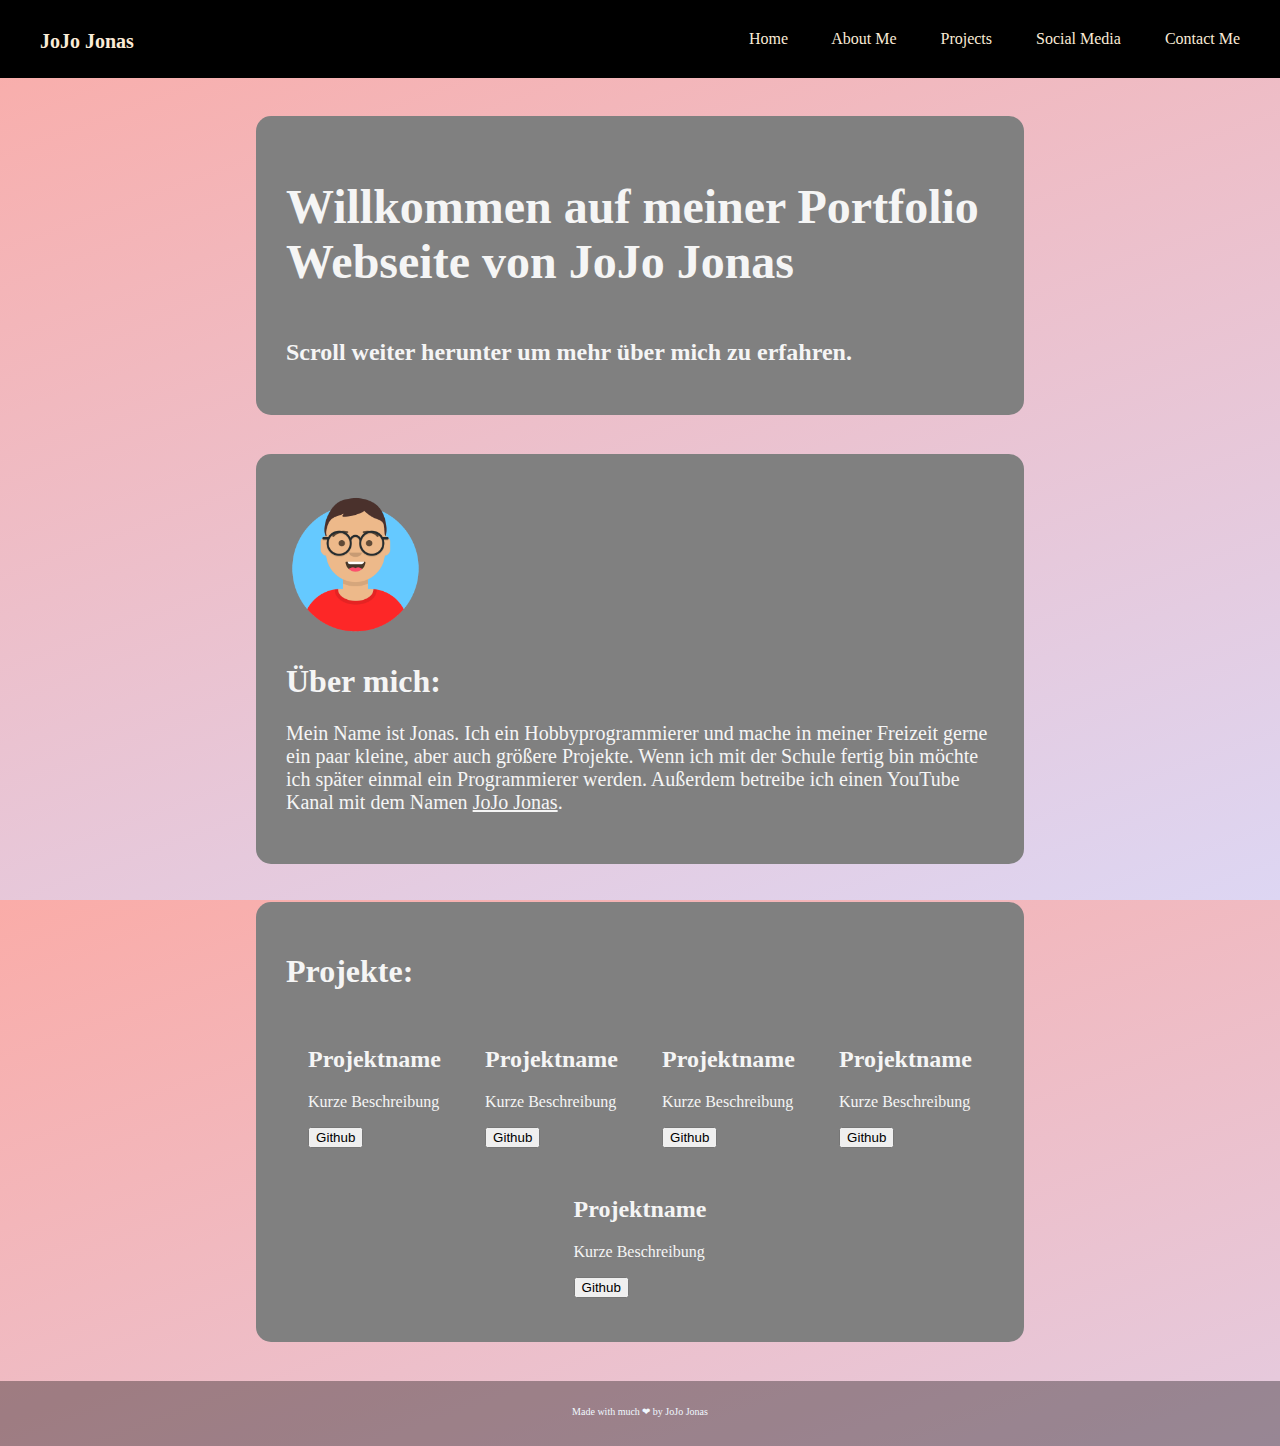
<file: index.html>
<!DOCTYPE html>
<html lang="en">
<head>
    <meta charset="UTF-8">
    <meta http-equiv="X-UA-Compatible" content="IE=edge">
    <meta name="viewport" content="width=device-width, initial-scale=1.0">
    <link rel="preconnect" href="https://fonts.googleapis.com">
    <link rel="preconnect" href="https://fonts.gstatic.com" crossorigin>
    <link href="https://fonts.googleapis.com/css2?family=Montserrat&family=Press+Start+2P&display=swap">
    <link rel="stylesheet" href="./assets/css/all.css">
    <link rel="stylesheet" href="./style/styles.css" />
    <link rel="shortcut icon" type="image/jpeg" href="assets/favicon.jpeg">
    <link rel="stylesheet" href="https://cdnjs.cloudflare.com/ajax/libs/font-awesome/4.7.0/css/font-awesome.min.css">
    <title>JoJo Jonas</title>
</head>
<body>
    <nav>
        <b href="#">JoJo Jonas</b>
        <a href="./index.html">Home</a>
        <a href="./About-Me.html">About Me</a>
        <a href="./Projects.html">Projects</a>
        <a href="./Social-Media.html">Social Media</a>
        <a href="./Contact-Me.html">Contact Me</a>
    </nav>
    <div class="card welcome-note">
        <h1>Willkommen auf meiner Portfolio Webseite von JoJo Jonas</h1>
        <h2>Scroll weiter herunter um mehr über mich zu erfahren.</h2>
    </div>
    <div class="card short-info">
        <img src="./assets/avatar.png">
        <h1>Über mich:</h1>
        <p>Mein Name ist Jonas.
            Ich ein Hobbyprogrammierer und mache in meiner Freizeit gerne ein paar kleine, aber auch größere Projekte.
            Wenn ich mit der Schule fertig bin möchte ich später einmal ein Programmierer werden.
            Außerdem betreibe ich einen YouTube Kanal mit dem Namen <a class="channel" href="https://www.youtube.com/c/JoJo%20Jonas" target="_blank">JoJo Jonas</a>.
        </p>
    </div>
    <div class="card projects">
        <h1>Projekte:</h1>
        <div class="projects-wrapper">
            <div class="project">
                <h2>Projektname</h2>
                <p>Kurze Beschreibung </p>
                <button onclick="window.open('https://github.com/WallnussJonas', '_blank')">Github</button>
            </div>
            <div class="project">
                <h2>Projektname</h2>
                <p>Kurze Beschreibung </p>
                <button onclick="window.open('https://github.com/WallnussJonas', '_blank')">Github</button>
            </div>
            <div class="project">
                <h2>Projektname</h2>
                <p>Kurze Beschreibung </p>
                <button onclick="window.open('https://github.com/WallnussJonas', '_blank')">Github</button>
            </div>
            <div class="project">
                <h2>Projektname</h2>
                <p>Kurze Beschreibung </p>
                <button onclick="window.open('https://github.com/WallnussJonas', '_blank')">Github</button>
            </div>
            <div class="project">
                <h2>Projektname</h2>
                <p>Kurze Beschreibung </p>
                <button onclick="window.open('https://github.com/WallnussJonas', '_blank')">Github</button>
            </div>
        </div>
    </div>
    <footer>
        <p>Made with much ❤ by JoJo Jonas</p>
    </footer>
</body>
</html>
</file>
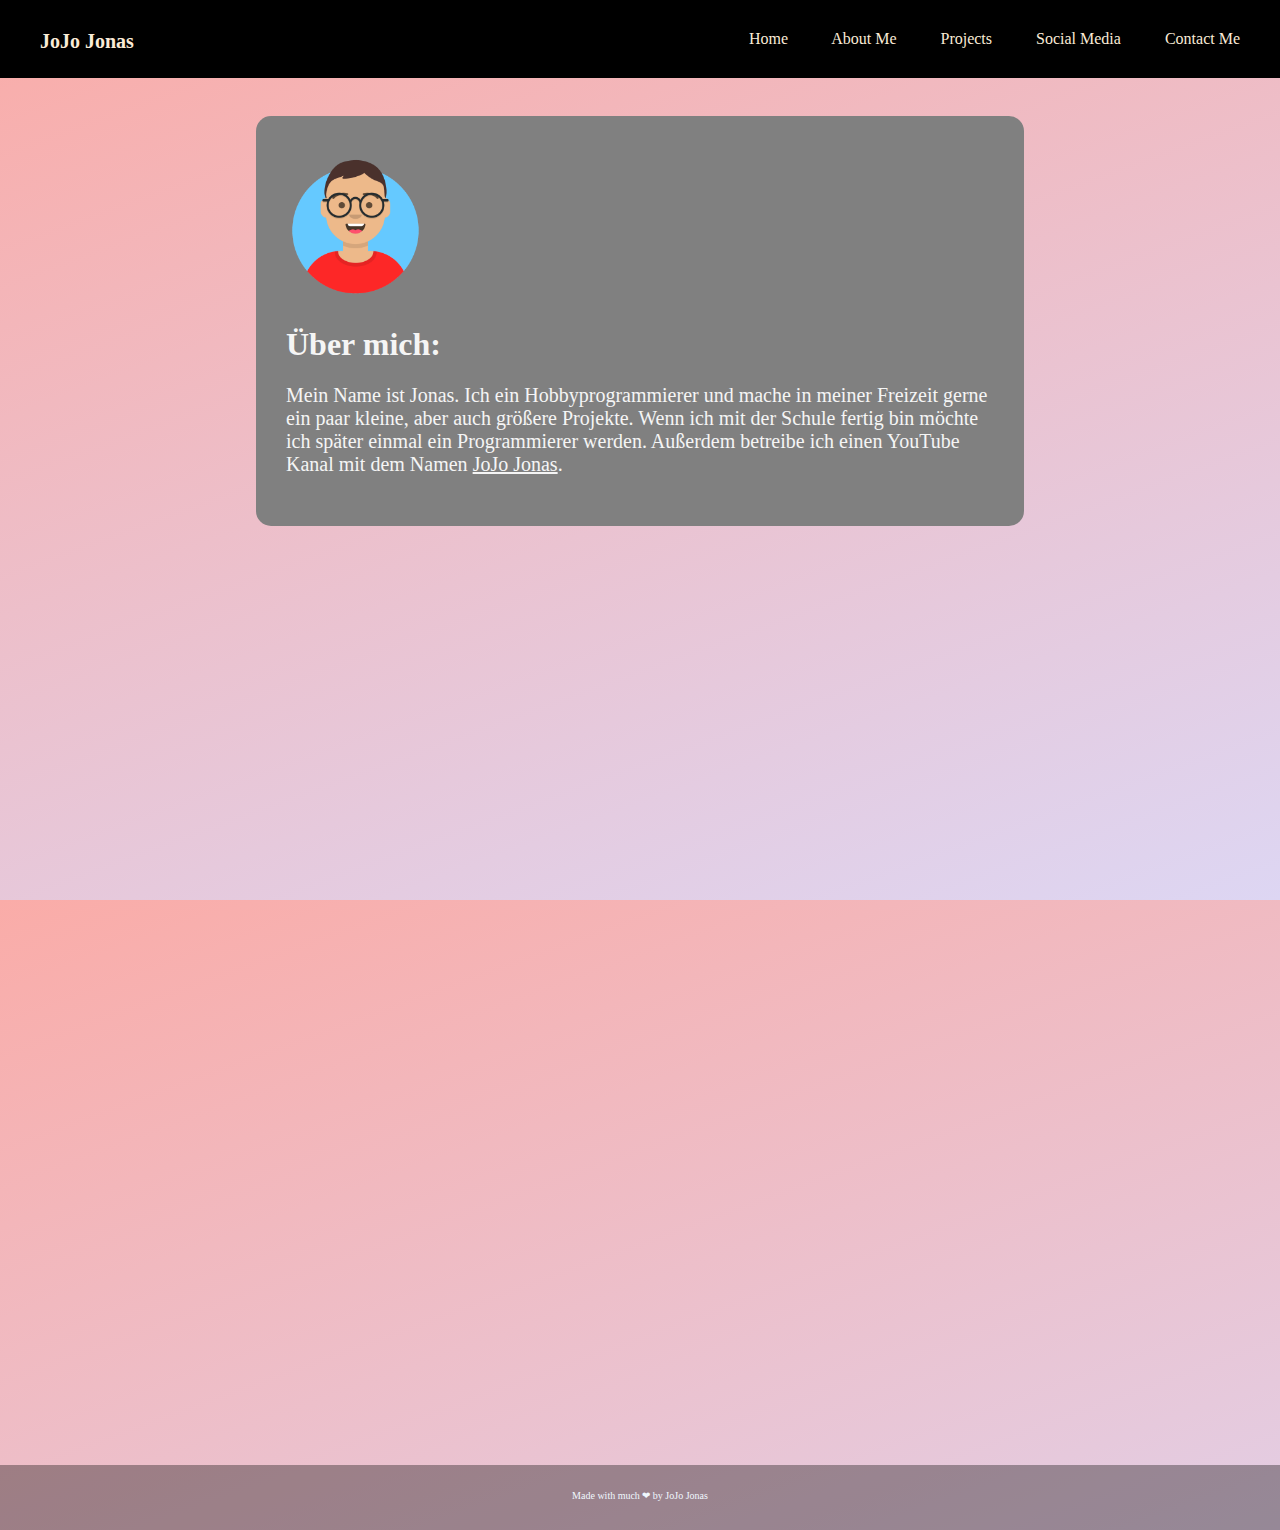
<file: About-Me.html>
<!DOCTYPE html>
<html lang="en">
<head>
    <meta charset="UTF-8">
    <meta http-equiv="X-UA-Compatible" content="IE=edge">
    <meta name="viewport" content="width=device-width, initial-scale=1.0">
    <link rel="preconnect" href="https://fonts.googleapis.com">
    <link rel="preconnect" href="https://fonts.gstatic.com" crossorigin>
    <link href="https://fonts.googleapis.com/css2?family=Montserrat&family=Press+Start+2P&display=swap">
    <link rel="stylesheet" href="./assets/css/all.css">
    <link rel="stylesheet" href="./style/styles.css" />
    <link rel="shortcut icon" type="image/jpeg" href="assets/favicon.jpeg">
    <link rel="stylesheet" href="https://cdnjs.cloudflare.com/ajax/libs/font-awesome/4.7.0/css/font-awesome.min.css">
    <title>JoJo Jonas</title>
</head>
<body>
    <nav>
        <b href="#">JoJo Jonas</b>
        <a href="./index.html">Home</a>
        <a href="./About-Me.html">About Me</a>
        <a href="./Projects.html">Projects</a>
        <a href="./Social-Media.html">Social Media</a>
        <a href="./Contact-Me.html">Contact Me</a>
    </nav>
    <div class="card short-info">
        <img src="./assets/avatar.png">
        <h1>Über mich:</h1>
        <p>Mein Name ist Jonas.
            Ich ein Hobbyprogrammierer und mache in meiner Freizeit gerne ein paar kleine, aber auch größere Projekte.
            Wenn ich mit der Schule fertig bin möchte ich später einmal ein Programmierer werden.
            Außerdem betreibe ich einen YouTube Kanal mit dem Namen <a class="channel" href="https://www.youtube.com/c/JoJo%20Jonas" target="_blank">JoJo Jonas</a>.
        </p>
    </div>
    <div class="page-wrapper">

    </div>
    <footer>
        <p>Made with much ❤ by JoJo Jonas</p>
    </footer>
</body>
</html>
</file>
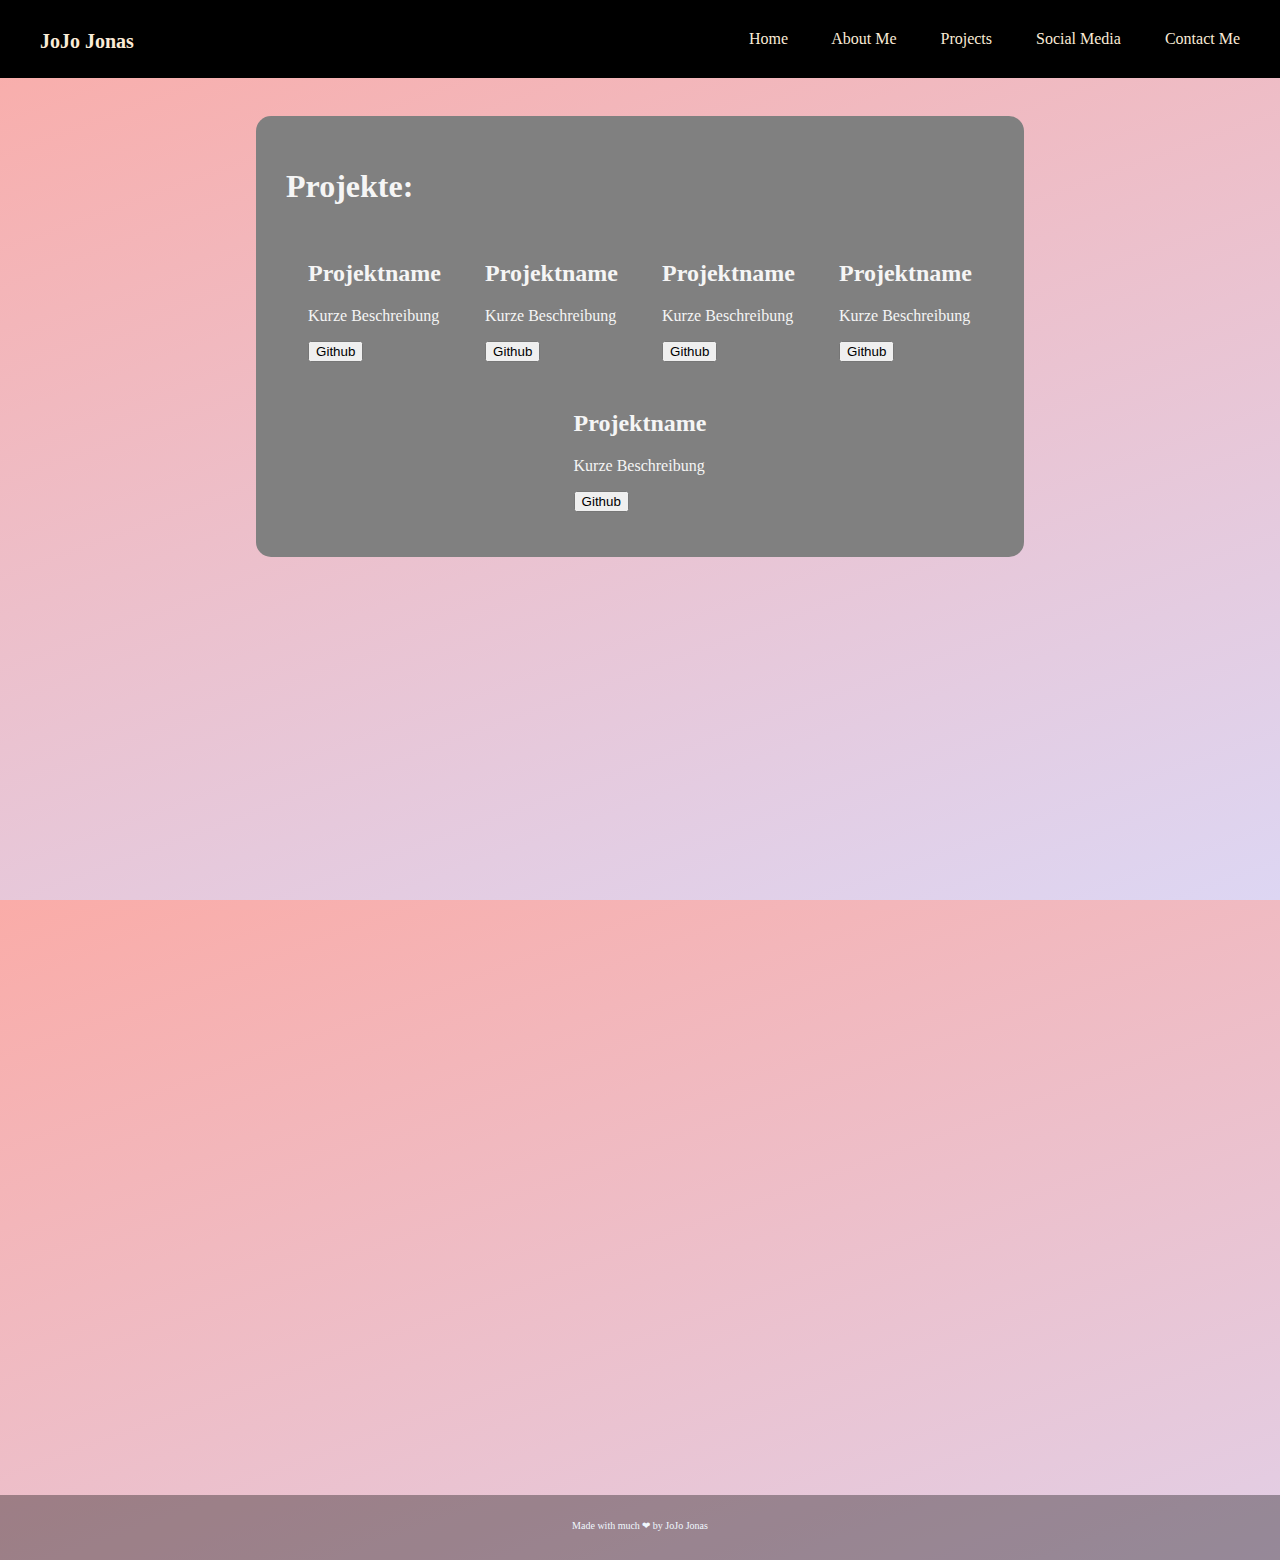
<file: Projects.html>
<!DOCTYPE html>
<html lang="en">
<head>
    <meta charset="UTF-8">
    <meta http-equiv="X-UA-Compatible" content="IE=edge">
    <meta name="viewport" content="width=device-width, initial-scale=1.0">
    <link rel="preconnect" href="https://fonts.googleapis.com">
    <link rel="preconnect" href="https://fonts.gstatic.com" crossorigin>
    <link href="https://fonts.googleapis.com/css2?family=Montserrat&family=Press+Start+2P&display=swap">
    <link rel="stylesheet" href="./assets/css/all.css">
    <link rel="stylesheet" href="./style/styles.css" />
    <link rel="shortcut icon" type="image/jpeg" href="assets/favicon.jpeg">
    <link rel="stylesheet" href="https://cdnjs.cloudflare.com/ajax/libs/font-awesome/4.7.0/css/font-awesome.min.css">
    <title>JoJo Jonas</title>
</head>
<body>
    <nav>
        <b href="#">JoJo Jonas</b>
        <a href="./index.html">Home</a>
        <a href="./About-Me.html">About Me</a>
        <a href="./Projects.html">Projects</a>
        <a href="./Social-Media.html">Social Media</a>
        <a href="./Contact-Me.html">Contact Me</a>
    </nav>
    <div class="card projects">
        <h1>Projekte:</h1>
        <div class="projects-wrapper">
            <div class="project">
                <h2>Projektname</h2>
                <p>Kurze Beschreibung </p>
                <button onclick="window.open('https://github.com/WallnussJonas', '_blank')">Github</button>
            </div>
            <div class="project">
                <h2>Projektname</h2>
                <p>Kurze Beschreibung </p>
                <button onclick="window.open('https://github.com/WallnussJonas', '_blank')">Github</button>
            </div>
            <div class="project">
                <h2>Projektname</h2>
                <p>Kurze Beschreibung </p>
                <button onclick="window.open('https://github.com/WallnussJonas', '_blank')">Github</button>
            </div>
            <div class="project">
                <h2>Projektname</h2>
                <p>Kurze Beschreibung </p>
                <button onclick="window.open('https://github.com/WallnussJonas', '_blank')">Github</button>
            </div>
            <div class="project">
                <h2>Projektname</h2>
                <p>Kurze Beschreibung </p>
                <button onclick="window.open('https://github.com/WallnussJonas', '_blank')">Github</button>
            </div>
        </div>
    </div>
    <div class="page-wrapper">

    </div>
    <footer>
        <p>Made with much ❤ by JoJo Jonas</p>
    </footer>
</body>
</html>
</file>
<file: style/styles.css>
html, body {
    height: 100%;
    font-family: 'Montserrat', sans-serif;
    font-family: 'Press Start 2P', cursive;
    background-image: linear-gradient(-20deg, #ddd6f3 0%, #faaca8 100%, #faaca8 100%);
    margin: 0%;
    padding: 0%;
}

.card {
    background-color: gray;
    border-radius: 15px;
    padding: 30px;
    margin: 3% 20%;
    color: whitesmoke;
}

.welcome-note h1 {
    font-size: 3rem;
    margin-bottom: 50px;
}

.short-info p {
    font-size: 20px;
}

.projects-wrapper {
    display: flex;
    justify-content: space-around;
    flex-wrap: wrap;
}

.project {
    margin: 2%;
}

footer {
    background-color: rgba(0, 0, 0, 0.338);
    height: 50px;
    position: relative;
    padding-top: 15px;
}

footer p {
    font-size: 10px;
    text-align: center;
    color: aliceblue;
}

nav {
    background-color: black;
    text-align: right;
    padding-top: 30px;
    padding-bottom: 30px;
}

nav a {
    text-decoration: none;
    color: antiquewhite;
    padding-right: 40px;
}

nav b {
    text-decoration: none;
    color: antiquewhite;
    float: left;
    padding-left: 40px;
    font-size: 20px;
}


.SM-Cards {
    background-color: gray;
    border-radius: 15px;
    padding: 30px;
    margin: 3% 20%;
    color: whitesmoke;
    position: relative;
    display: flex;
    align-items: center;
    justify-content: center;
}

.SM-Cards i {
    font-size: 100px;
}

.SM-Name {
    text-decoration: none;
    font-size: 100px;
    color: white;
}

.page-wrapper {
    min-height: 100%;
}

.card contact{
    background-color: gray;
    border-radius: 15px;
    padding: 30px;
    margin: 3% 20%;
    color: whitesmoke;
    position: relative;
    display: flex;
    align-items: center;
    justify-content: center;
}

.CM-Name {
    text-decoration: none;
    font-size: 50px;
    color: white;
}

.card contact i {
    font-size: 100px;
}

.channel {
    color: whitesmoke;
}

img {
    width: 20%;
}
</file>
